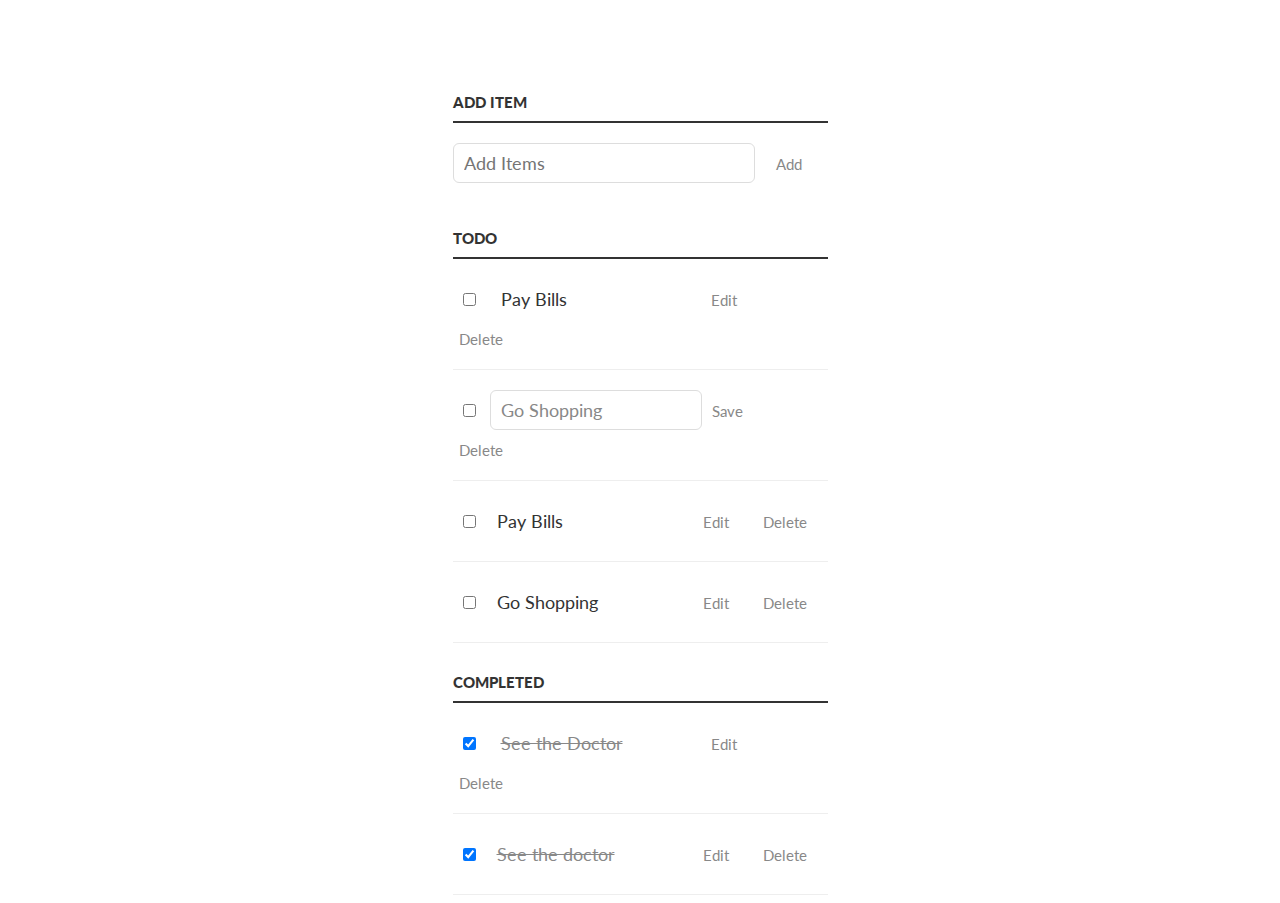
<file: exercise-2/index.html>
<!DOCTYPE html>
  <html>

  <head>
      <title>Todo list App</title>
      <link href='http://fonts.googleapis.com/css?family=Lato:300,400,700' rel='stylesheet' type='text/css'>
      <link rel="stylesheet" href="css/styles.css" type='text/css'>

    </head>

  <body>
    
      <div class="container">
          <p>
              <label id="new-task-label" for="new-task" style="display: block; margin: 0 0 20px">
                  <b>Add Item</b>
              </label>
              <input id="new-task" type="text" placeholder="Add Items" required>
              <button>Add</button>
          </p>

          <h3>
            <b>Todo</b>
          </h3>
          <ul id="incomplete-tasks">
              <li>
                  <input type="checkbox">
                  <label>Pay Bills</label>
                  <input type="text">
                  <button class="edit">Edit</button>
                  <button class="delete">Delete</button>
              <li class="editMode">
                  <input type="checkbox">
                  <label>Go Shopping</label>
                  <input type="text" value="Go Shopping">
                  <button class="edit">Save</button>
                  <button class="delete">Delete</button>
              </li>
          </ul>

          <h3>
            <b>Completed</b>
          </h3>
          <ul id="completed-tasks">
              <li>
                  <input type="checkbox" checked>
                  <label>See the Doctor</label>
                  <input type="text">
                  <button class="edit">Edit</button>
                  <button class="delete">Delete</button>
              </li>
          </ul>
      </div>


      <script src="js/app.js" type="text/javascript"></script> 

  </body>

</html>
</file>
<file: exercise-2/css/styles.css>
html body {
    background: #ffffff;
    color: #333;
    font-family: Lato, sans-serif;
  }
  
  html body .container {
    display: block;
    width: 375px;
    margin: 5% auto 0;
  }
  
  ul {
    margin: 0px;
    padding: 0px;
  }
  
  ul li input[type="text"] {
    display: none;
  }
  
  ul li.editMode input[type="text"] {
    display: block;
    display: -webkit-inline-box;
    display: -ms-inline-flexbox;
    display: inline-flex;
  }
  
  ul li.editMode label {
    display: none;
  }
  
  li {
    clear: both;
    list-style: none;
    overflow: hidden;
    padding: 20px 0px;
    border-bottom: 1px solid #eee;
  }
  
  li * {
    display: -webkit-inline-box;
    display: -ms-inline-flexbox;
    display: inline-flex;
  }
  
  li > input[type="checkbox"] {
    margin: 0 10px;
    position: relative;
  }
  
  li > label {
    font-size: 18px;
    line-height: 40px;
    width: 200px;
    padding: 0 0 0 11px;
  }
  
  li > input[type="text"] {
    width: 190px;
  }
  
  li > .delete:hover {
    color: #cf2323;
  }
  
  h3 {
    clear: both;
    list-style: none;
    color: #333333;
    font-weight: 700;
    font-size: 15px;
    border-bottom: 2px solid #333;
    padding: 30px 0 10px;
    margin: 0px;
    text-transform: uppercase;
  }
  
  button {
    background: none;
    border: 0px;
    color: #888888;
    font-size: 15px;
    width: 60px;
    margin: 10px 0 0;
    font-family: Lato, sans-serif;
    cursor: pointer;
  }
  
  button:hover {
    color: #333;
  }
  
  label[for="new-task"] {
    color: #333333;
    font-weight: 700;
    font-size: 15px;
    border-bottom: 2px solid #333;
    padding: 30px 0 10px;
    margin: 0px;
    text-transform: uppercase;
    display: block;
    margin: 0 0 20px;
  }
  
  input[type="text"] {
    margin: 0;
    font-size: 18px;
    line-height: 18px;
    height: 18px;
    padding: 10px;
    border: 1px solid #ddd;
    background: #fff;
    border-radius: 6px;
    font-family: Lato, sans-serif;
    color: #888;
  }
  
  input[type="text"]:focus {
    color: #333;
  }
  
  input#new-task {
    display: -webkit-inline-box;
    display: -ms-inline-flexbox;
    display: inline-flex;
    width: 280px;
  }
  
  form > button:hover {
    color: #0fc57c;
  }
  
  #completed-tasks label {
    text-decoration: line-through;
    color: #888;
  }
  
  #incomplete-tasks {
    display: -webkit-box;
    display: -ms-flexbox;
    display: flex;
    -webkit-box-orient: vertical;
    -webkit-box-direction: normal;
    -ms-flex-direction: column;
    flex-direction: column;
  }
  
  /* Highlight the focused input elements */
  html body form input:focus, html body ul li input:focus {
    -webkit-box-shadow: 0 0 5px #51cbee;
            box-shadow: 0 0 5px #51cbee;
    border: 1px solid #51cbee;
  }
  
  html body form button:focus, html body ul li button:focus {
    border: 1px transparent #637377;
  }
  
  /* Highlight the focused button elements */
  @media screen and (max-width: 375px) {
    .container {
      width: 100%;
    }
  }
</file>
